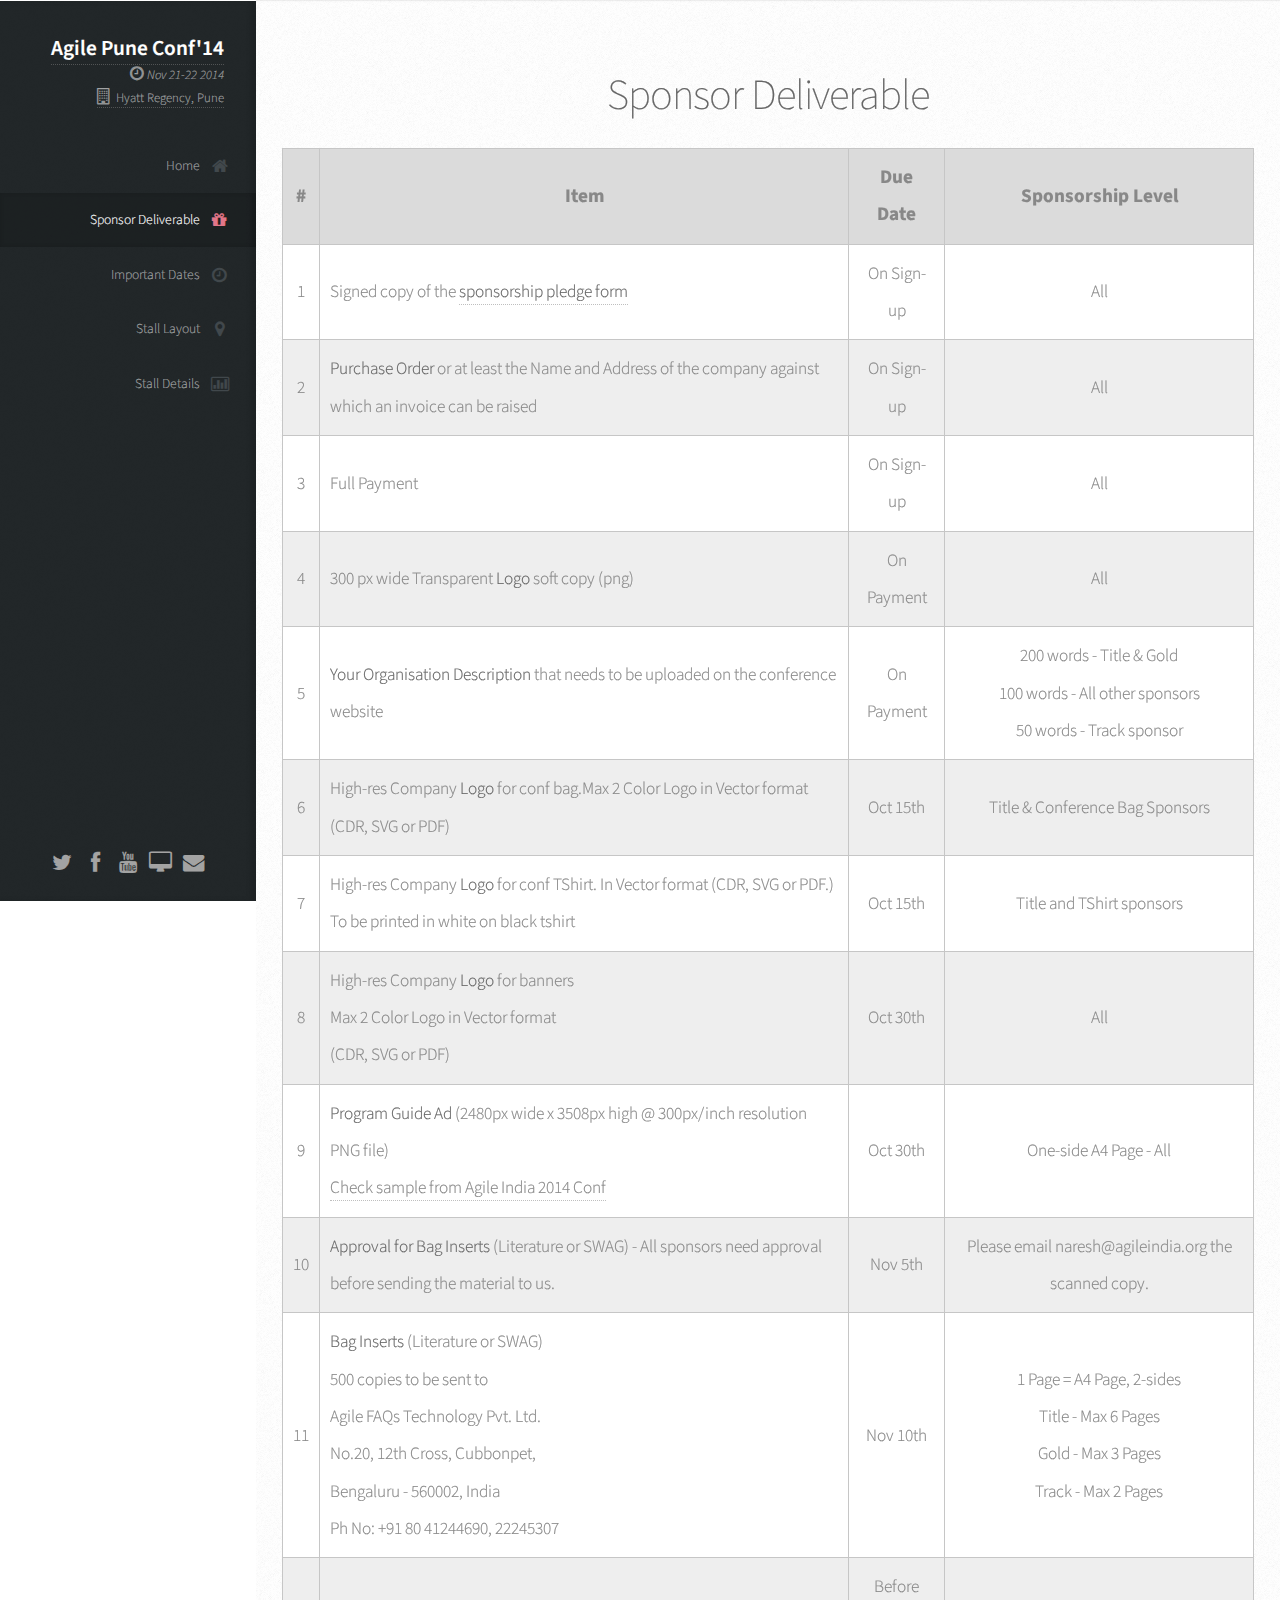
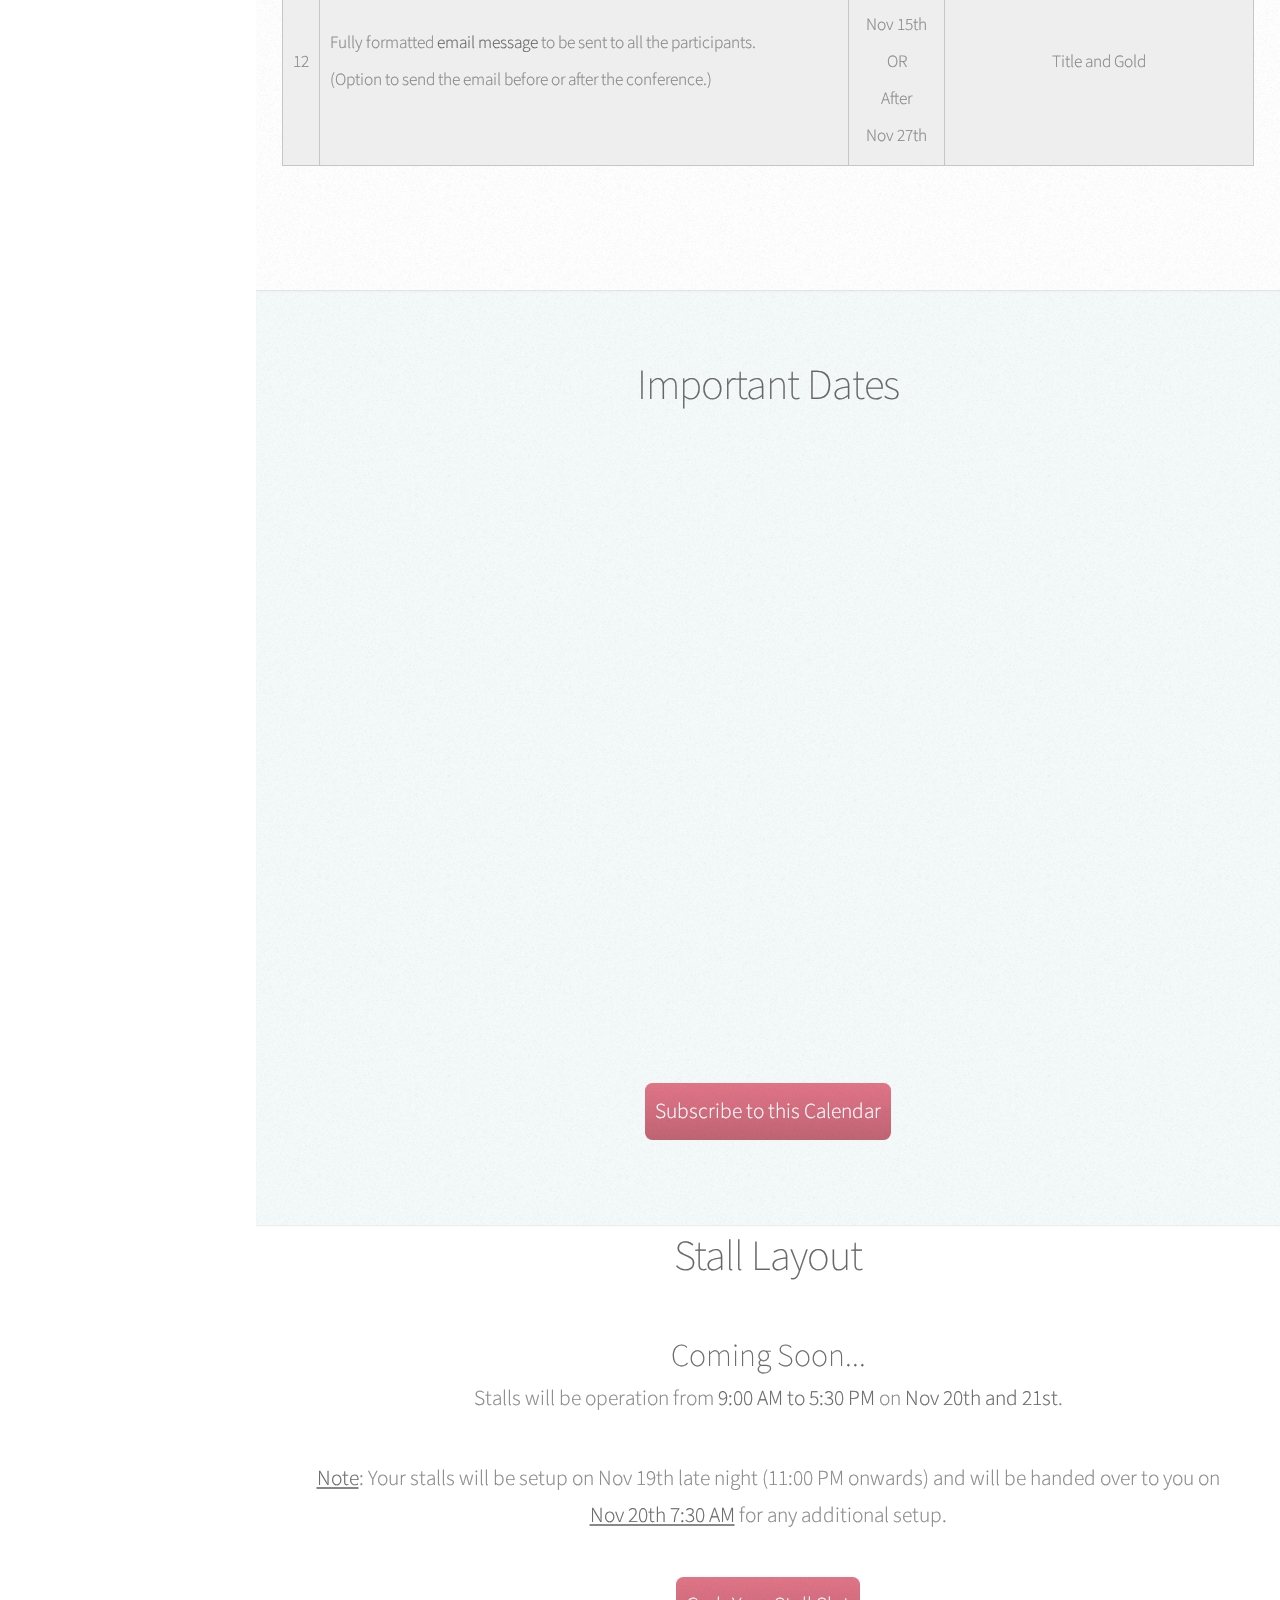
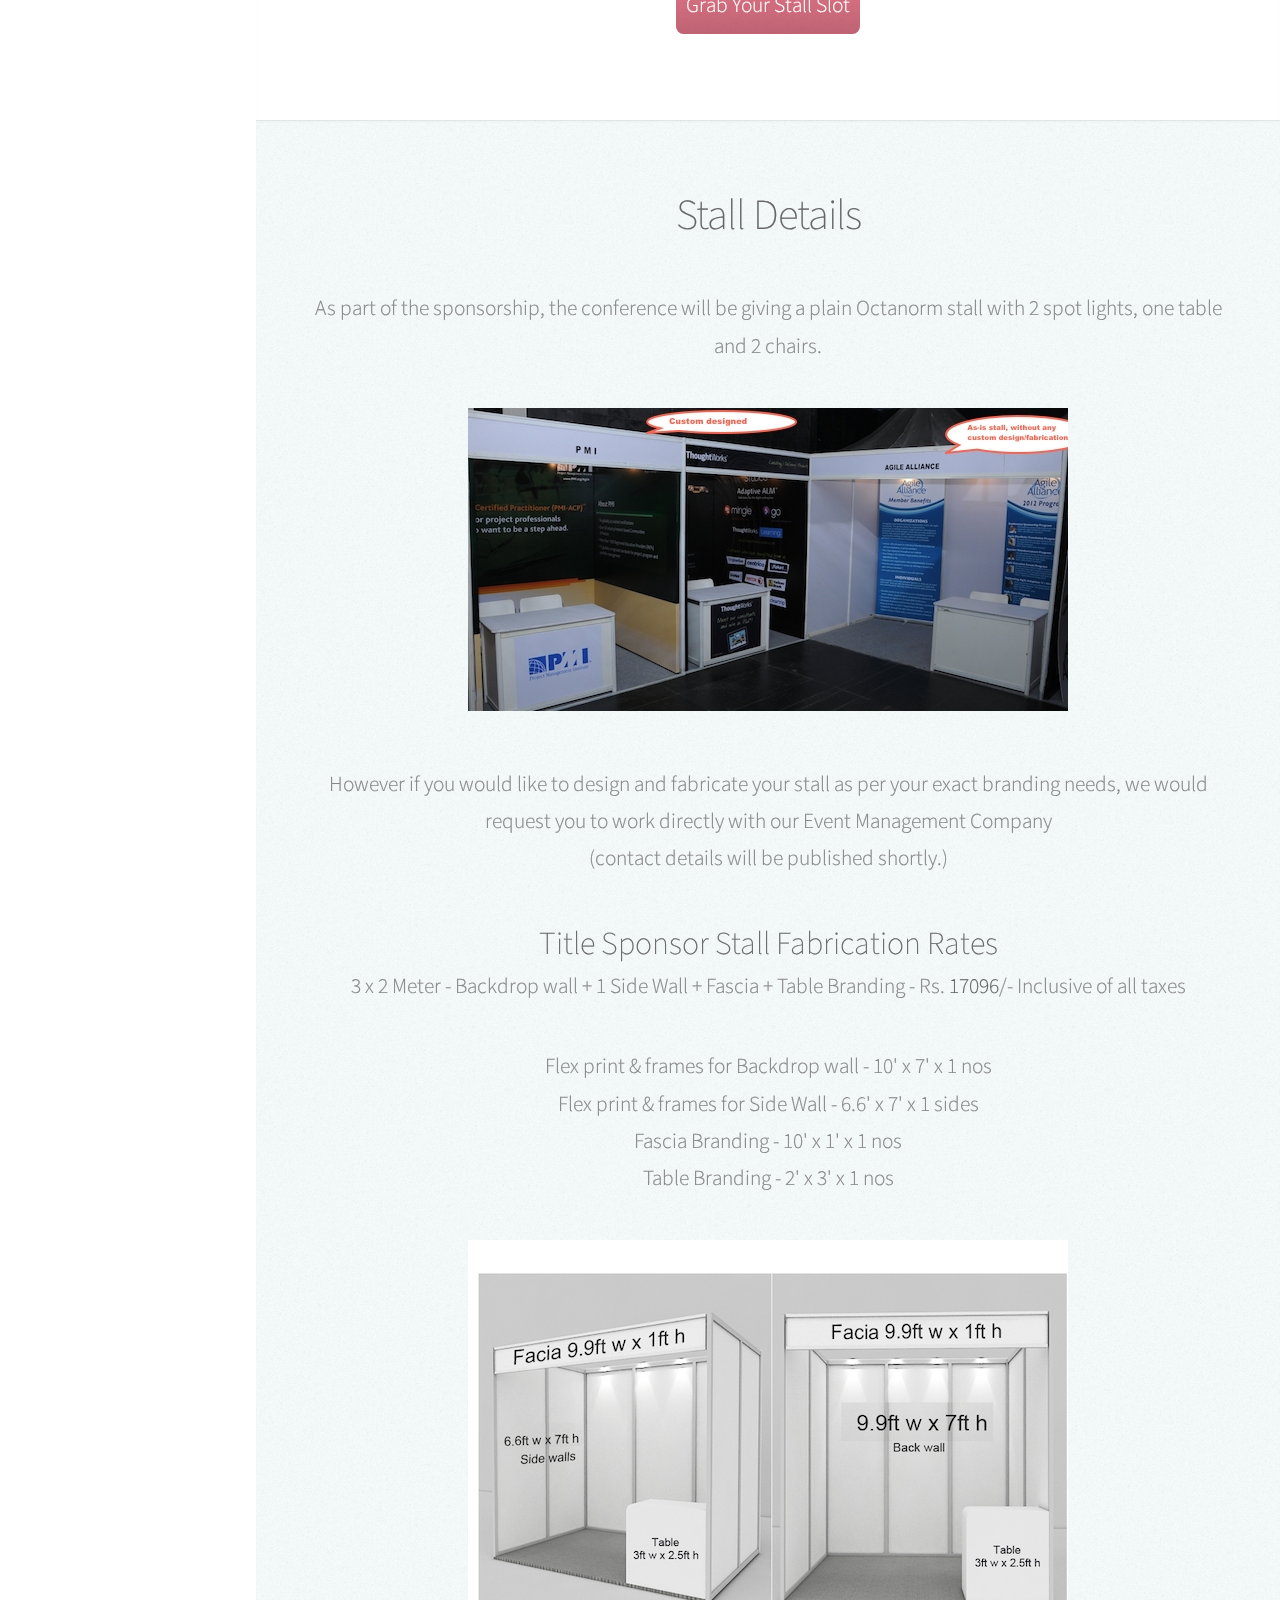
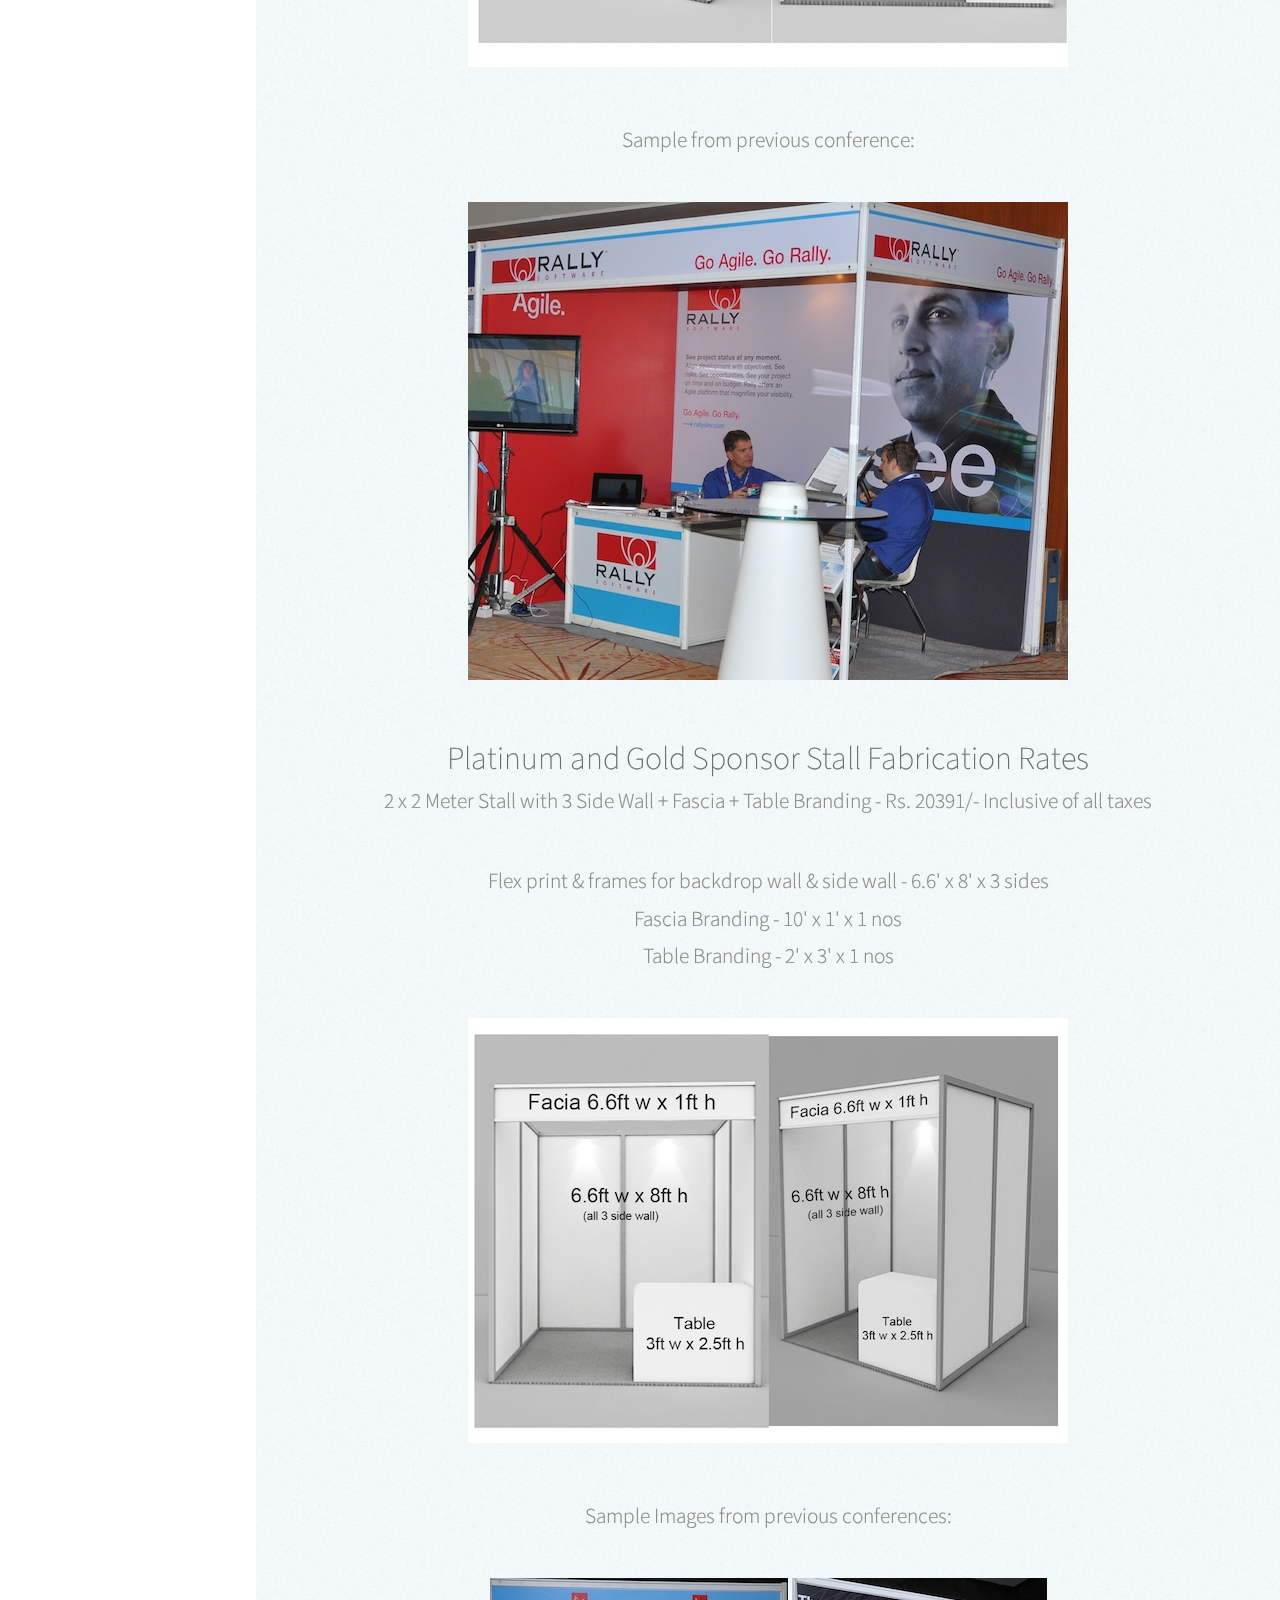
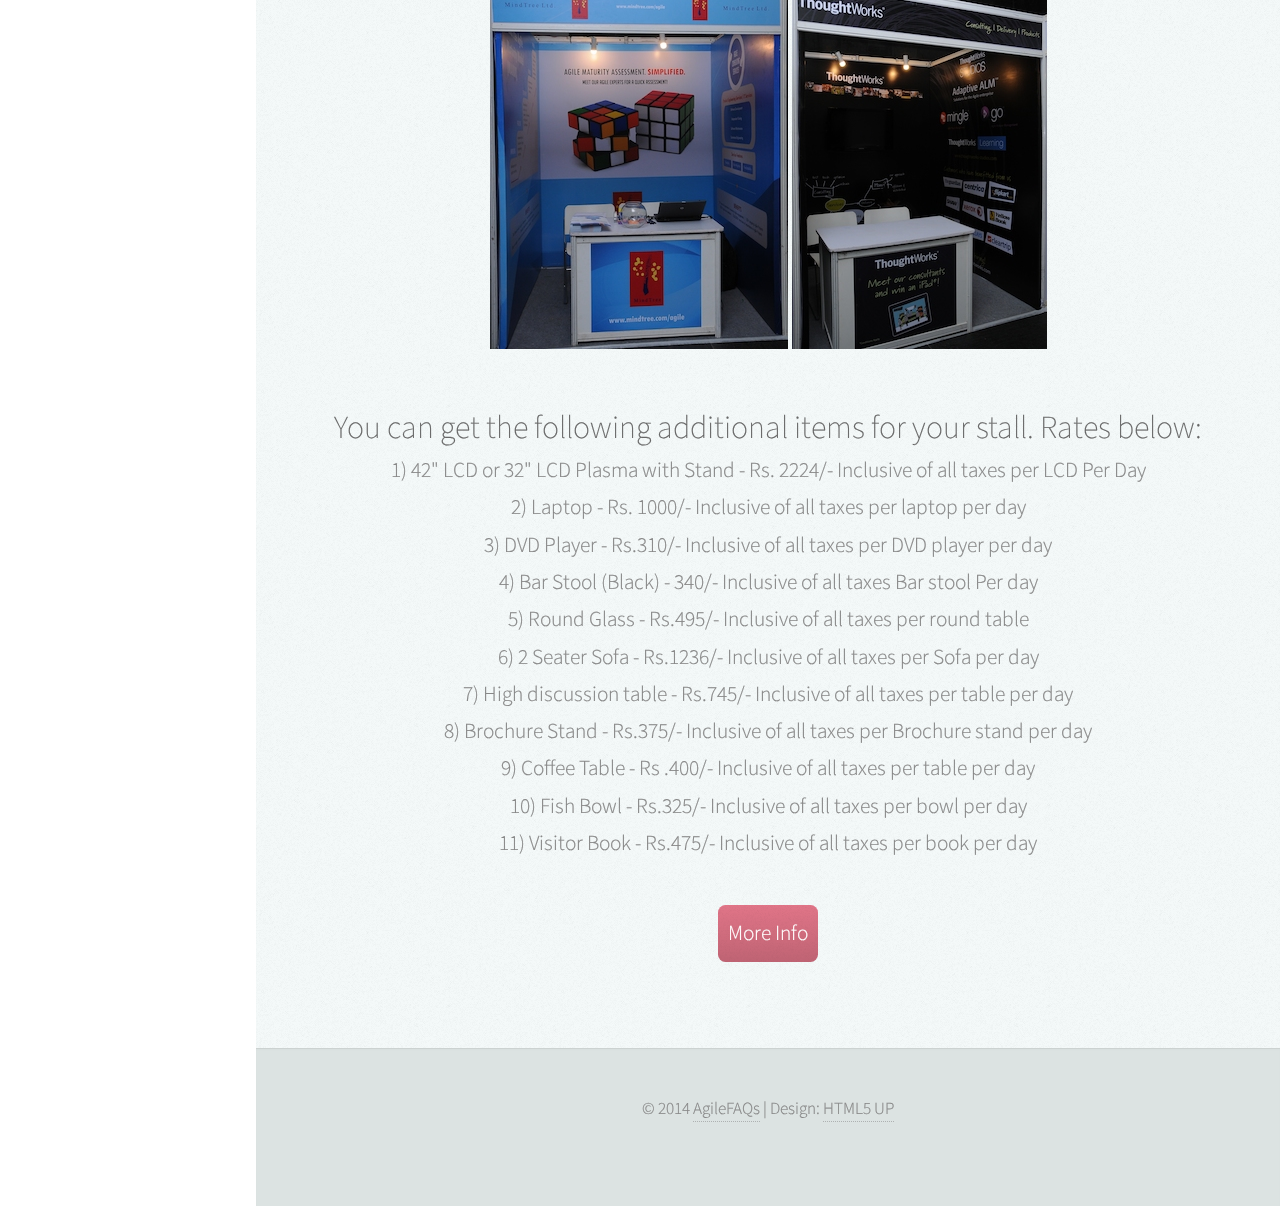
<file: sponsor-deliverables.html>
<!DOCTYPE HTML>
<html>
<head>
    <title>Agile Pune 2014 | Premier Conference on Agile, Scrum, eXtreme Programming, Kanban and Lean Software Development</title>
    <meta http-equiv="content-type" content="text/html; charset=utf-8"/>
    <meta name="description" content="Agile Pune 2014 is a premier conference on Agile, Scrum, eXtreme Programming, Kanban and Lean Software Development. Organiser by the Agile Software Community of India"/>
    <meta name="keywords" content="Agile, Scrum, Lean, eXtreme Programming, XP, Kanban, Patterns"/>
    <link href="http://fonts.googleapis.com/css?family=Source+Sans+Pro:200,300,400,600" rel="stylesheet" type="text/css"/>
    <!--[if lte IE 8]>
    <script src="js/html5shiv.js"></script><![endif]-->
    <script src="js/jquery.min.js"></script>
    <script src="js/skel.min.js"></script>
    <script src="js/skel-panels.min.js"></script>
    <script src="js/init.js"></script>
    <noscript>
        <link rel="stylesheet" href="css/skel-noscript.css"/>
        <link rel="stylesheet" href="css/style.css"/>
        <link rel="stylesheet" href="css/style-wide.css"/>
    </noscript>
    <!--[if lte IE 9]>
    <link rel="stylesheet" href="css/ie9.css"/><![endif]-->
    <!--[if lte IE 8]>
    <link rel="stylesheet" href="css/ie8.css"/><![endif]-->
    <link rel='index' title='Agile Pune 2014 Conference' href='index.html' />
    <link rel='prev' title='Home' href='/' />
    <link rel='next' title='Sponsor Deliverable' href='#deliverables' />
    <link rel='canonical' href='index.html' />
</head>
<body>

<!-- Header -->
<div id="header" class="skel-panels-fixed">

    <div class="top">

        <!-- Logo -->
        <div id="logo">
            <h1 id="title"><a href="/" title="Agile Pune Conference 2014">Agile Pune Conf'14</a></h1>
            <span class="byline"><i class="fa fa-clock-o"> Nov 21-22 2014</i></span>
            <span class="byline"><a href="http://pune.regency.hyatt.com/en/hotel/home.html" target="_blank" class="fa fa-building">
                &nbsp;Hyatt Regency, Pune</a></span>
        </div>

        <!-- Nav -->
        <nav id="nav">
            <ul>
                <li><a href="/" class="skel-panels-ignoreHref"><span class="fa fa-home">Home</span></a></li>
                <li><a href="#deliverables" id="deliverables-link" class="skel-panels-ignoreHref"><span class="fa fa-gift">Sponsor Deliverable</span></a></li>
                <li><a href="#important-dates" id="important-dates-link" class="skel-panels-ignoreHref"><span class="fa fa-clock-o">Important Dates</span></a></li>
                <li><a href="#stall-layout" id="stall-layout-link" class="skel-panels-ignoreHref"><span class="fa fa-map-marker">Stall Layout</span></a></li>
                <li><a href="#stall-details" id="stall-details-link" class="skel-panels-ignoreHref"><span class="fa fa-bar-chart-o">Stall Details</span></a></li>
            </ul>
        </nav>

    </div>

    <div class="bottom">

        <!-- Social Icons -->
        <ul class="icons">
            <li><a href="https://twitter.com/agileindia" target="_blank" class="fa fa-twitter solo"><span>Twitter</span></a></li>
            <li><a href="https://www.facebook.com/agileindia" target="_blank" class="fa fa-facebook solo"><span>Facebook</span></a></li>
            <li><a href="https://www.youtube.com/user/AgileIndia2012" target="_blank" class="fa fa-youtube solo"><span>YouTube</span></a></li>
            <li><a href="http://www.slideshare.net/agileindia" target="_blank" class="fa fa-desktop solo"><span>SlideShare</span></a></li>
            <li><a href="mailto:naresh@agileindia.org?subject=Agile Pune 2014 Info" class="fa fa-envelope solo"><span>Email</span></a></li>
        </ul>

    </div>

</div>

<!-- Main -->
<div id="main">

<section class="is-features" id="deliverables">
    <h2 class="major"><span>Sponsor Deliverable</span></h2>
    <div class="sponsor_table">
        <table class="stripped_table">
            <thead>
            <tr><th>#</th><th>Item</th><th>Due Date</th><th>Sponsorship Level</th></tr>
            </thead>
            <tbody>
            <tr>
                <td>1</td>
                <td class="desc">Signed copy of the <strong><a href="/docs/AgilePune2014_SponsorshipGuide.pdf">sponsorship pledge form</a></strong></td>
                <td>On Sign-up</td>
                <td>All</td>
            </tr>
            <tr>
                <td>2</td>
                <td class="desc"><strong>Purchase Order</strong> or at least the Name and Address of the company against which an invoice can be raised</td>
                <td>On Sign-up</td>
                <td>All</td>
            </tr>
            <tr>
                <td>3</td>
                <td class="desc">Full Payment</td>
                <td>On Sign-up</td>
                <td>All</td>
            </tr>
            <tr>
                <td>4</td>
                <td class="desc">300 px wide Transparent <strong>Logo</strong> soft copy (png)</td>
                <td>On Payment</td>
                <td>All</td>
            </tr>
            <tr>
                <td>5</td>
                <td class="desc"><strong>Your Organisation Description</strong> that needs to be uploaded on the conference website</td>
                <td>On Payment</td>
                <td>200 words - Title &amp; Gold <br>100 words - All other sponsors <br>50 words - Track sponsor
                </td>
            </tr>
            <tr>
                <td>6</td>
                <td class="desc">High-res Company <strong>Logo</strong> for conf bag.Max 2 Color Logo in Vector format (CDR, SVG or PDF)</td>
                <td>Oct 15th</td>
                <td>Title &amp; Conference Bag Sponsors</td>
            </tr>
            <tr>
                <td>7</td>
                <td class="desc">High-res Company <strong>Logo</strong> for conf TShirt. In Vector format (CDR, SVG or PDF.) To be printed in white on black tshirt</td>
                <td>Oct 15th</td>
                <td>Title and TShirt sponsors</td>
            </tr>
            <tr>
                <td>8</td>
                <td class="desc">High-res Company <strong>Logo</strong> for banners <br>Max 2 Color Logo in Vector format <br>(CDR, SVG or PDF)
                </td>
                <td>Oct 30th</td>
                <td>All</td>
            </tr>
            <tr>
                <td>9</td>
                <td class="desc"><strong>Program Guide Ad</strong> (2480px wide x 3508px high @ 300px/inch resolution PNG file)
                <br><a href="http://agileindia.org/uploads/downloads/AgileIndia2014_ProgramGuide_Full.pdf" target="_blank">Check sample from Agile India 2014 Conf</a></td>
                <td>Oct 30th</td>
                <td>One-side A4 Page - All</td>
            </tr>
            <tr>
                <td>10</td>
                <td class="desc"><strong>Approval for Bag Inserts</strong> (Literature or SWAG) - All sponsors need approval before sending the material to us.</td>
                <td>Nov 5th</td>
                <td>Please email naresh@agileindia.org the scanned copy.</td>
            </tr>
            <tr>
                <td>11</td>
                <td class="desc"><strong>Bag Inserts</strong> (Literature or SWAG) <br>500 copies to be sent to <br>Agile FAQs Technology Pvt. Ltd. <br>No.20, 12th Cross, Cubbonpet,<br>
                        Bengaluru - 560002, India<br>
                        Ph No: +91 80 41244690, 22245307
                </td>
                <td>Nov 10th</td>
                <td>1 Page = A4 Page, 2-sides<br>Title - Max 6 Pages <br>Gold - Max 3 Pages <br>Track - Max 2 Pages
                </td>
            </tr>
            <tr>
                <td>12</td>
                <td class="desc">Fully formatted <strong>email message</strong> to be sent to all the participants. <br>(Option to send the email before or after the conference.)
                </td>
                <td>Before <br>Nov 15th <br>OR <br>After <br>Nov 27th
                </td>
                <td>Title and Gold</td>
            </tr>
            </tbody>
        </table>
    </div>
</section>

<section id="important-dates" class="two">
    <div class="container">
        <header><h2 class="major"><span>Important Dates</span></h2></header>
        <iframe src="https://www.google.com/calendar/embed?title=Agile%20Pune%202014%20Sponsor%20Deliverable%20Important%20Dates&amp;showPrint=0&amp;mode=AGENDA&amp;height=600&amp;wkst=1&amp;bgcolor=%23FFFFFF&amp;src=m9l0tuhlakstmmfg744gj61d4o%40group.calendar.google.com&amp;color=%231B887A&amp;ctz=Asia%2FCalcutta" style="border-width: 0" width="800" height="600" frameborder="0" scrolling="no"></iframe>
        <footer style="margin-top: 10px">
            <a href="https://www.google.com/calendar/embed?src=m9l0tuhlakstmmfg744gj61d4o%40group.calendar.google.com&ctz=Asia/Calcutta" target="_blank"><span class="button  scrolly" style="padding: 10px;text-align: center; background-color: #E27689">Subscribe to this Calendar</span></a>
        </footer>
    </div>
</section>

    <section id="stall-layout" class="one">
        <div class="container">
            <header><h2 class="major"><span>Stall Layout</span></h2></header>
            <h3>Coming Soon...</h3>
            <p>Stalls will be operation from <strong>9:00 AM to 5:30 PM</strong> on <strong>Nov 20th and 21st</strong>.</p>
            <p><span style="text-decoration: underline;"><strong>Note</strong></span>: Your stalls will be setup on Nov 19th late night (11:00 PM onwards) and will be handed over to you on <span style="text-decoration: underline;"><strong>Nov 20th 7:30 AM</strong></span> for any additional setup.</p>
            <footer style="margin-top: 10px">
                <a href="mailto:naresh@agileindia.org?subject=[Agile Pune 2014] Stall Slot Sign-up"><span class="button  scrolly" style="padding: 10px;text-align: center; background-color: #E27689">Grab Your Stall Slot</span></a>
            </footer>
        </div>
    </section>

    <section id="stall-details" class="two">
        <div class="container">
            <header><h2 class="major"><span>Stall Details</span></h2></header>
            <p>As part of the sponsorship, the conference will be giving a plain Octanorm stall with 2 spot lights, one table and 2 chairs.</p>
            <p><img src="/images/sponsors/stalls/both_stalls.jpg" alt="Stalls"></p>
            <p>However if you would like to design and fabricate your stall as per your exact branding needs, we would request you to work directly with our Event Management Company <br>(contact details will be published shortly.)</p>
            <h3>Title Sponsor Stall Fabrication Rates</h3>
            <div>
                <p>3 x 2 Meter - Backdrop wall + 1 Side Wall + Fascia + Table  Branding - Rs. <strong>17096</strong>/- Inclusive of all taxes</p>
                <ul>
                    <li>Flex print &amp; frames for Backdrop wall - 10' x 7' x 1 nos </li>
                    <li>Flex print &amp; frames for Side Wall  - 6.6' x 7' x 1 sides</li>
                    <li>Fascia Branding - 10' x 1' x 1 nos</li>
                    <li>Table Branding - 2' x 3' x 1 nos</li>
                </ul>
                <p><img src="/images/sponsors/stalls/octonorm_stall_3mtr_x_2_mtr.jpg" alt="Octonorm_Stall_3Mtr_x_2_Mtr" title="Octonorm_Stall_3Mtr_x_2_Mtr"></p>
                <p>Sample from previous conference:</p>
                <p><img src="/images/sponsors/stalls/title_sponsor.jpg" alt="title_sponsor" title="title_sponsor"></p>
            </div>
            <h3>Platinum and Gold Sponsor Stall Fabrication Rates</h3>
            <div>
                <p>2 x 2 Meter Stall with 3 Side Wall + Fascia + Table Branding - Rs. 20391/- Inclusive of all taxes</p>
                <ul>
                    <li>Flex print &amp; frames for backdrop wall &amp; side wall - 6.6' x 8' x 3 sides </li>
                    <li>Fascia Branding - 10' x 1' x 1 nos</li>
                    <li>Table Branding - 2' x 3' x 1 nos</li>
                </ul>
                <p><img src="/images/sponsors/stalls/octonorm_stall_2mtr_x_2_mtr.jpg" alt="Octonorm_Stall_2Mtr_x_2_Mtr" title="Octonorm_Stall_2Mtr_x_2_Mtr"></p>
                <p>Sample Images from previous conferences:</p>
                <p><img src="/images/sponsors/stalls/mindtree.jpg" alt="mindtree">&nbsp;<img src="/images/sponsors/stalls/tw.jpg" alt="tw"></p>
            </div>
            <h3>You can get the following additional items for your stall. Rates below: </h3>
            <ul>
                <li>1) 42" LCD or 32" LCD Plasma with Stand - Rs. 2224/- Inclusive of all taxes per LCD Per Day</li>
                <li>2) Laptop - Rs. 1000/- Inclusive of all taxes per laptop per day</li>
                <li>3) DVD Player - Rs.310/- Inclusive of all taxes per DVD player per day</li>
                <li>4) Bar Stool (Black) - 340/-  Inclusive of all taxes Bar stool Per day</li>
                <li>5) Round Glass - Rs.495/- Inclusive of all taxes per round table</li>
                <li>6) 2 Seater Sofa - Rs.1236/- Inclusive of all taxes per Sofa per day</li>
                <li>7) High discussion table - Rs.745/- Inclusive of all taxes per table per day </li>
                <li>8) Brochure Stand - Rs.375/- Inclusive of all taxes per Brochure stand per day</li>
                <li>9) Coffee Table - Rs .400/- Inclusive of all taxes per table per day</li>
                <li>10) Fish Bowl - Rs.325/- Inclusive of all taxes per bowl per day</li>
                <li>11) Visitor Book - Rs.475/- Inclusive of all taxes per book per day</li>
            </ul>
            <footer style="margin-top: 10px">
                <a href="mailto:naresh@agileindia.org?subject=[Agile Pune 2014] Stall More Info"><span class="button  scrolly" style="padding: 10px;text-align: center; background-color: #E27689">More Info</span></a>
            </footer>
        </div>
    </section>
</div>

<!-- Footer -->
<div id="footer">

    <!-- Copyright -->
    <div class="copyright">
        <p>&copy; 2014 <a href="http://agilefaqs.com/" target="_blank">AgileFAQs</a> | Design: <a href="http://html5up.net" target="_blank">HTML5 UP</a></p>
    </div>

</div>

</body>
</html>
</file>
<file: css/style-wide.css>
/*
	Prologue 1.2 by HTML5 UP
	html5up.net | @n33co
	Free for personal and commercial use under the CCA 3.0 license (html5up.net/license)
*/

/*********************************************************************************/
/* Basic                                                                         */
/*********************************************************************************/

	body,input,textarea,select
	{
		font-size: 17pt;
	}
	
/*********************************************************************************/
/* Header                                                                        */
/*********************************************************************************/

	#header
	{
		width: 300px;
	}
	
/*********************************************************************************/
/* Footer                                                                        */
/*********************************************************************************/

	#footer
	{
		margin-left: 300px;
	}
	
/*********************************************************************************/
/* Main                                                                          */
/*********************************************************************************/

	#main
	{
		margin-left: 300px;
	}
</file>
<file: css/ie9.css>
/*
	Prologue 1.2 by HTML5 UP
	html5up.net | @n33co
	Free for personal and commercial use under the CCA 3.0 license (html5up.net/license)
*/

/*********************************************************************************/
/* Basic                                                                         */
/*********************************************************************************/

	/* Buttons */
		
		.button
		{
			background-image: url('images/ie9/button.svg');
		}
</file>
<file: css/ie8.css>
/*
	Prologue 1.2 by HTML5 UP
	html5up.net | @n33co
	Free for personal and commercial use under the CCA 3.0 license (html5up.net/license)
*/

/*********************************************************************************/
/* Basic                                                                         */
/*********************************************************************************/

	/* Forms */

		form
		{
		}
		
			form input.text,
			form select,
			form textarea
			{
				-ms-behavior: url('css/PIE.htc');
			}
			
	/* Buttons */
		
		.button
		{
			-ms-behavior: url('css/PIE.htc');
		}
		
/*********************************************************************************/
/* Header                                                                        */
/*********************************************************************************/

	#nav
	{
	}
	
		#nav ul
		{
		}
		
			#nav ul li
			{
			}
			
				#nav ul li a
				{
					color: #888;
				}

					#nav ul li a.active
					{
						background: #1C2022;
					}

/*********************************************************************************/
/* Side Panel                                                                    */
/*********************************************************************************/

	#sidePanelToggle
	{
	}
	
		#sidePanelToggle .toggle
		{
			background-color: #888;
		}
</file>
<file: css/skel-noscript.css>
/* Resets (http://meyerweb.com/eric/tools/css/reset/ | v2.0 | 20110126 | License: none (public domain)) */

	html,body,div,span,applet,object,iframe,h1,h2,h3,h4,h5,h6,p,blockquote,pre,a,abbr,acronym,address,big,cite,code,del,dfn,em,img,ins,kbd,q,s,samp,small,strike,strong,sub,sup,tt,var,b,u,i,center,dl,dt,dd,ol,ul,li,fieldset,form,label,legend,table,caption,tbody,tfoot,thead,tr,th,td,article,aside,canvas,details,embed,figure,figcaption,footer,header,hgroup,menu,nav,output,ruby,section,summary,time,mark,audio,video{margin:0;padding:0;border:0;font-size:100%;font:inherit;vertical-align:baseline;}article,aside,details,figcaption,figure,footer,header,hgroup,menu,nav,section{display:block;}body{line-height:1;}ol,ul{list-style:none;}blockquote,q{quotes:none;}blockquote:before,blockquote:after,q:before,q:after{content:'';content:none;}table{border-collapse:collapse;border-spacing:0;}body{-webkit-text-size-adjust:none}

/* Box Model */

	*, *:before, *:after {
		-moz-box-sizing: border-box;
		-webkit-box-sizing: border-box;
		-o-box-sizing: border-box;
		-ms-box-sizing: border-box;
		box-sizing: border-box;
	}

/* Container */

	body {
		min-width: 1200px;
	}

	.container {
		width: 1200px;
		margin-left: auto;
		margin-right: auto;
	}

	/* Modifiers */
	
		.container.small {
			width: 900px;
		}

		.container.big {
			width: 100%;
			max-width: 1500px;
			min-width: 1200px;
		}

/* Grid */

	/* Cells */

		.\31 2u { width: 100% }
		.\31 1u { width: 91.6666666667% }
		.\31 0u { width: 83.3333333333% }
		.\39 u { width: 75% }
		.\38 u { width: 66.6666666667% }
		.\37 u { width: 58.3333333333% }
		.\36 u { width: 50% }
		.\35 u { width: 41.6666666667% }
		.\34 u { width: 33.3333333333% }
		.\33 u { width: 25% }
		.\32 u { width: 16.6666666667% }
		.\31 u { width: 8.3333333333% }
		.\-11u { margin-left: 91.6666666667% }
		.\-10u { margin-left: 83.3333333333% }
		.\-9u { margin-left: 75% }
		.\-8u { margin-left: 66.6666666667% }
		.\-7u { margin-left: 58.3333333333% }
		.\-6u { margin-left: 50% }
		.\-5u { margin-left: 41.6666666667% }
		.\-4u { margin-left: 33.3333333333% }
		.\-3u { margin-left: 25% }
		.\-2u { margin-left: 16.6666666667% }
		.\-1u { margin-left: 8.3333333333% }

		.row > * {
			padding: 40px 0 0 40px;
			float: left;
			-moz-box-sizing: border-box;
			-webkit-box-sizing: border-box;
			-o-box-sizing: border-box;
			-ms-box-sizing: border-box;
			box-sizing: border-box;
		}

		.row + .row > * {
			padding-top: 40px;
		}

		.row {
			margin-left: -40px;
		}

	/* Rows */

		.row:after {
			content: '';
			display: block;
			clear: both;
			height: 0;
		}

		.row:first-child > * {
			padding-top: 0;
		}

		.row > * {
			padding-top: 0;
		}

		/* Modifiers */

			/* Flush */

				.row.flush {
					margin-left: 0;
				}

				.row.flush > * {
					padding: 0 !important;
				}

			/* Quarter */

				.row.quarter > * {
					padding: 10px 0 0 10px;
				}

				.row.quarter + .row.quarter > * {
					padding-top: 10px;
				}

				.row.quarter {
					margin-left: -10px;
				}

			/* Half */

				.row.half > * {
					padding: 20px 0 0 20px;
				}

				.row.half + .row.half > * {
					padding-top: 20px;
				}

				.row.half {
					margin-left: -20px;
				}

			/* One and (a) Half */

				.row.oneandhalf > * {
					padding: 60px 0 0 60px;
				}

				.row.oneandhalf + .row.oneandhalf > * {
					padding-top: 60px;
				}

				.row.oneandhalf {
					margin-left: -60px;
				}

			/* Double */

				.row.double > * {
					padding: 80px 0 0 80px;
				}

				.row.double + .row.double > * {
					padding-top: 80px;
				}

				.row.double {
					margin-left: -80px;
				}
</file>
<file: css/style.css>
@charset "UTF-8";

@font-face{font-family:'FontAwesome';src:url('font/fontawesome-webfont.eot?v=4.0.1');src:url('font/fontawesome-webfont.eot?#iefix&v=4.0.1') format('embedded-opentype'),url('font/fontawesome-webfont.woff?v=4.0.1') format('woff'),url('font/fontawesome-webfont.ttf?v=4.0.1') format('truetype'),url('font/fontawesome-webfont.svg?v=4.0.1#fontawesomeregular') format('svg');font-weight:normal;font-style:normal}

/*
	Prologue 1.2 by HTML5 UP
	html5up.net | @n33co
	Free for personal and commercial use under the CCA 3.0 license (html5up.net/license)
*/

/*********************************************************************************/
/* Basic                                                                         */
/*********************************************************************************/

	body
	{
		background: #fff;
	}

	body,input,textarea,select
	{
		font-family: 'Source Sans Pro', sans-serif;
		font-size: 19pt;
		font-weight: 300;
		line-height: 1.75em;
		color: #888;
		-webkit-text-stroke: 0.15px;
	}

	h1,h2,h3,h4,h5,h6
	{
		font-weight: 200;
		color: #666;
		line-height: 1.5em;
	}
	
		h1 a, h2 a, h3 a, h4 a, h5 a, h6 a
		{
			color: inherit;
			text-decoration: none;
		}

		h1 strong, h2 strong, h3 strong, h4 strong, h5 strong, h6 strong
		{
			font-weight: 300;
		}
		
		h2
		{
			font-size: 2em;
			letter-spacing: -1px;
		}
		
			h2.alt
			{
				color: #888;
			}
			
			h2.alt strong
			{
				color: #666;
			}

		h3
		{
			font-size: 1.5em;
		}

	header
	{
		margin: 0 0 2em 0;
	}

	footer
	{
		margin: 2em 0 0 0;
	}

	strong, b
	{
		font-weight: 300;
		color: #666;
	}
	
	em, i
	{
		font-style: italic;
	}

	a
	{
		text-decoration: none;
		color: inherit;
		border-bottom: dotted 1px rgba(128,128,128,0.5);
		-moz-transition: color 0.35s ease-in-out, border-bottom-color 0.35s ease-in-out;
		-webkit-transition: color 0.35s ease-in-out, border-bottom-color 0.35s ease-in-out;
		-o-transition: color 0.35s ease-in-out, border-bottom-color 0.35s ease-in-out;
		-ms-transition: color 0.35s ease-in-out, border-bottom-color 0.35s ease-in-out;
		transition: color 0.35s ease-in-out, border-bottom-color 0.35s ease-in-out;
		outline: 0;
	}

		a:hover
		{
			color: #E27689;
			border-bottom-color: rgba(255,255,255,0);
		}

	sub
	{
		position: relative;
		top: 0.5em;
		font-size: 0.8em;
	}
	
	sup
	{
		position: relative;
		top: -0.5em;
		font-size: 0.8em;
	}
	
	hr
	{
		border: 0;
		border-top: solid 1px #ddd;
	}
	
	blockquote
	{
		border-left: solid 0.5em #ddd;
		padding: 1em 0 1em 2em;
		font-style: italic;
	}
	
	p, ul, ol, dl, table
	{
		margin-bottom: 2em;
	}

	br.clear
	{
		clear: both;
	}

	/* Sections/Articles */
	
		section,
		article
		{
			margin-bottom: 3em;
		}
		
		section > :last-child,
		article > :last-child,
		section > .container > :last-child,
		article > .container > :last-child
		{
			margin-bottom: 0;
		}

		section:last-child,
		article:last-child
		{
			margin-bottom: 0;
		}

		.row > section,
		.row > article
		{
			margin-bottom: 0;
		}

	/* Images */

		.image
		{
			display: inline-block;
			border: 0;
		}
		
			.image img
			{
				display: block;
				width: 100%;
			}
			
			.image.avatar48
			{
				width: 48px;
				height: 48px;
			}
			
				.image.avatar48 img
				{
					width: 48px;
					height: 48px;
				}

            .image.avatar150 img
            {
                width: 150px;
                height: 150px;
            }

            .image.sponsor_logo img
            {
                width: 200px;
            }

			.image.full
			{
				display: block;
				width: 100%;
			}
			
			.image.featured
			{
				display: block;
				width: 100%;
				margin: 0 0 2em 0;
			}
			
			.image.left
			{
				float: left;
				margin: 0 2em 2em 0;
			}
			
			.image.centered
			{
				display: block;
				margin: 0 0 2em 0;
			}

				.image.centered img
				{
					margin: 0 auto;
					width: auto;
				}

	/* Lists */

		ul.default
		{
			list-style: disc;
			padding-left: 1em;
		}
		
			ul.default li
			{
				padding-left: 0.5em;
			}		

		ul.icons
		{
			cursor: default;
		}	
		
			ul.icons li
			{
				display: inline-block;
			}
			
				ul.icons a
				{
					display: inline-block;
					width: 2em;
					height: 2em;
					line-height: 2em;
					text-align: center;
					border: 0;
				}

		ul.menu
		{
			cursor: default;
		}
		
			ul.menu li
			{
				display: inline-block;
				line-height: 1em;
				border-left: solid 1px rgba(128,128,128,0.35);
				padding: 0 0 0 0.5em;
				margin: 0 0 0 0.5em;
			}
			
			ul.menu li:first-child
			{
				border-left: 0;
				padding-left: 0;
				margin-left: 0;
			}

		ol.default
		{
			list-style: decimal;
			padding-left: 1.25em;
		}

			ol.default li
			{
				padding-left: 0.25em;
			}

	/* Forms */

		form
		{
		}
		
			form label
			{
				display: block;
				text-align: left;
				margin-bottom: 0.5em;
			}
		
			form input.text,
			form select,
			form textarea
			{
				position: relative;
				-webkit-appearance: none;
				display: block;
				border: 0;
				background: #fff;
				background: rgba(255,255,255,0.75);
				width: 100%;
				border-radius: 0.35em;
				padding: 0.75em 1em 0.75em 1em;
				box-shadow: inset 0 0.1em 0.1em 0 rgba(0,0,0,0.05);
				border: solid 1px rgba(0,0,0,0.15);
				-moz-transition: all 0.35s ease-in-out;
				-webkit-transition: all 0.35s ease-in-out;
				-o-transition: all 0.35s ease-in-out;
				-ms-transition: all 0.35s ease-in-out;
				transition: all 0.35s ease-in-out;
			}

				form input.text:hover,
				form select:hover,
				form textarea:hover
				{
				}

				form input.text:focus,
				form select:focus,
				form textarea:focus
				{
					box-shadow: 0 0 2px 1px #8ededc;
					background: #fff;
				}
				
				form textarea
				{
					min-height: 14em;
				}

				form .formerize-placeholder
				{
					color: #555 !important;
				}

				form ::-webkit-input-placeholder
				{
					color: #555 !important;
				}

				form :-moz-placeholder
				{
					color: #555 !important;
				}

				form ::-moz-placeholder
				{
					color: #555 !important;
				}

				form :-ms-input-placeholder
				{
					color: #555 !important;
				}

				form ::-moz-focus-inner
				{
					border: 0;
				}
			
	/* Tables */
	
		table
		{
			width: 100%;
		}
		
			table.default
			{
				width: 100%;
				text-align: left;
			}
			
				table.default tbody tr:nth-child(2n+2)
				{
					background: #f4f4f4;
				}
				
				table.default td
				{
					padding: 0.5em 1em 0.5em 1em;
				}
				
				table.default th
				{
					text-align: left;
					padding: 0.5em 1em 0.5em 1em;
					color: #fff;
					background: #222729 url('images/overlay.png');
				}
			
				table.default thead
				{
					background: #444;
					color: #fff;
				}
				
				table.default tfoot
				{
					background: #eee;
				}
				
				table.default tbody
				{
				}

	/* Buttons */
		
		.button
		{
			position: relative;
			display: inline-block;
			border-radius: 0.35em;
			color: #fff !important;
			text-decoration: none;
			padding: 0.75em 2.5em 0.75em 2.5em;
			background-color: #8ebebc;
			border: 0;
			cursor: pointer;
			background-image: -moz-linear-gradient(top, rgba(0,0,0,0), rgba(0,0,0,0.15)), url('images/overlay.png');
			background-image: -webkit-linear-gradient(top, rgba(0,0,0,0), rgba(0,0,0,0.15)), url('images/overlay.png');
			background-image: -o-linear-gradient(top, rgba(0,0,0,0), rgba(0,0,0,0.15)), url('images/overlay.png');
			background-image: -ms-linear-gradient(top, rgba(0,0,0,0), rgba(0,0,0,0.15)), url('images/overlay.png');
			background-image: linear-gradient(top, rgba(0,0,0,0), rgba(0,0,0,0.15)), url('images/overlay.png');			
			-moz-transition: background-color 0.35s ease-in-out;
			-webkit-transition: background-color 0.35s ease-in-out;
			-o-transition: background-color 0.35s ease-in-out;
			-ms-transition: background-color 0.35s ease-in-out;
			transition: background-color 0.35s ease-in-out;
		}

			.button:hover
			{
				background-color: #9ececc;
			}
			
			.button:active
			{
				background-color: #7eaeac;
			}
		
	/* Item */
	
		.item
		{
			box-shadow: 0 0.05em 0.15em 0 rgba(0,0,0,0.05);
			margin-bottom: 40px;
		}
		
			.item header
			{
				background: #fff;
				margin: 0;
				padding: 1em 0 1em 0;
				font-size: 0.8em;
			}

				.item header h3
				{
					font-size: 1em;
				}

/*********************************************************************************/
/* Icons                                                                         */
/* Powered by Font Awesome by Dave Gandy | http://fontawesome.io                 */
/* Licensed under the SIL OFL 1.1 (font), MIT (CSS)                              */
/*********************************************************************************/

	.fa
	{
		text-decoration: none;
	}

		.fa.solo
		{
		}
		
			.fa.solo span
			{
				display: none;
			}

		.fa:before
		{
			display:inline-block;
			font-family: FontAwesome;
			font-size: 1.25em;
			text-decoration: none;
			font-style: normal;
			font-weight: normal;
			line-height: 1;
			-webkit-font-smoothing:antialiased;
			-moz-osx-font-smoothing:grayscale;
		}

		.fa-lg{font-size:1.3333333333333333em;line-height:.75em;vertical-align:-15%}
		.fa-2x{font-size:2em}
		.fa-3x{font-size:3em}
		.fa-4x{font-size:4em}
		.fa-5x{font-size:5em}
		.fa-fw{width:1.2857142857142858em;text-align:center}
		.fa-ul{padding-left:0;margin-left:2.142857142857143em;list-style-type:none}.fa-ul>li{position:relative}
		.fa-li{position:absolute;left:-2.142857142857143em;width:2.142857142857143em;top:.14285714285714285em;text-align:center}.fa-li.fa-lg{left:-1.8571428571428572em}
		.fa-border{padding:.2em .25em .15em;border:solid .08em #eee;border-radius:.1em}
		.pull-right{float:right}
		.pull-left{float:left}
		.fa.pull-left{margin-right:.3em}
		.fa.pull-right{margin-left:.3em}
		.fa-spin{-webkit-animation:spin 2s infinite linear;-moz-animation:spin 2s infinite linear;-o-animation:spin 2s infinite linear;animation:spin 2s infinite linear}
		@-moz-keyframes spin{0%{-moz-transform:rotate(0deg)} 100%{-moz-transform:rotate(359deg)}}@-webkit-keyframes spin{0%{-webkit-transform:rotate(0deg)} 100%{-webkit-transform:rotate(359deg)}}@-o-keyframes spin{0%{-o-transform:rotate(0deg)} 100%{-o-transform:rotate(359deg)}}@-ms-keyframes spin{0%{-ms-transform:rotate(0deg)} 100%{-ms-transform:rotate(359deg)}}@keyframes spin{0%{transform:rotate(0deg)} 100%{transform:rotate(359deg)}}.fa-rotate-90{filter:progid:DXImageTransform.Microsoft.BasicImage(rotation=1);-webkit-transform:rotate(90deg);-moz-transform:rotate(90deg);-ms-transform:rotate(90deg);-o-transform:rotate(90deg);transform:rotate(90deg)}
		.fa-rotate-180{filter:progid:DXImageTransform.Microsoft.BasicImage(rotation=2);-webkit-transform:rotate(180deg);-moz-transform:rotate(180deg);-ms-transform:rotate(180deg);-o-transform:rotate(180deg);transform:rotate(180deg)}
		.fa-rotate-270{filter:progid:DXImageTransform.Microsoft.BasicImage(rotation=3);-webkit-transform:rotate(270deg);-moz-transform:rotate(270deg);-ms-transform:rotate(270deg);-o-transform:rotate(270deg);transform:rotate(270deg)}
		.fa-flip-horizontal{filter:progid:DXImageTransform.Microsoft.BasicImage(rotation=0, mirror=1);-webkit-transform:scale(-1, 1);-moz-transform:scale(-1, 1);-ms-transform:scale(-1, 1);-o-transform:scale(-1, 1);transform:scale(-1, 1)}
		.fa-flip-vertical{filter:progid:DXImageTransform.Microsoft.BasicImage(rotation=2, mirror=1);-webkit-transform:scale(1, -1);-moz-transform:scale(1, -1);-ms-transform:scale(1, -1);-o-transform:scale(1, -1);transform:scale(1, -1)}
		.fa-stack{position:relative;display:inline-block;width:2em;height:2em;line-height:2em;vertical-align:middle}
		.fa-stack-1x,.fa-stack-2x{position:absolute;left:0;width:100%;text-align:center}
		.fa-stack-1x{line-height:inherit}
		.fa-stack-2x{font-size:2em}
		.fa-inverse{color:#fff}
		.fa-glass:before{content:"\f000"}
		.fa-music:before{content:"\f001"}
		.fa-search:before{content:"\f002"}
		.fa-envelope-o:before{content:"\f003"}
		.fa-heart:before{content:"\f004"}
		.fa-star:before{content:"\f005"}
		.fa-star-o:before{content:"\f006"}
		.fa-user:before{content:"\f007"}
		.fa-film:before{content:"\f008"}
		.fa-th-large:before{content:"\f009"}
		.fa-th:before{content:"\f00a"}
		.fa-th-list:before{content:"\f00b"}
		.fa-check:before{content:"\f00c"}
		.fa-times:before{content:"\f00d"}
		.fa-search-plus:before{content:"\f00e"}
		.fa-search-minus:before{content:"\f010"}
		.fa-power-off:before{content:"\f011"}
		.fa-signal:before{content:"\f012"}
		.fa-gear:before,.fa-cog:before{content:"\f013"}
		.fa-trash-o:before{content:"\f014"}
		.fa-home:before{content:"\f015"}
		.fa-file-o:before{content:"\f016"}
		.fa-clock-o:before{content:"\f017"}
		.fa-road:before{content:"\f018"}
		.fa-download:before{content:"\f019"}
		.fa-arrow-circle-o-down:before{content:"\f01a"}
		.fa-arrow-circle-o-up:before{content:"\f01b"}
		.fa-inbox:before{content:"\f01c"}
		.fa-play-circle-o:before{content:"\f01d"}
		.fa-rotate-right:before,.fa-repeat:before{content:"\f01e"}
		.fa-refresh:before{content:"\f021"}
		.fa-list-alt:before{content:"\f022"}
		.fa-lock:before{content:"\f023"}
		.fa-flag:before{content:"\f024"}
		.fa-headphones:before{content:"\f025"}
		.fa-volume-off:before{content:"\f026"}
		.fa-volume-down:before{content:"\f027"}
		.fa-volume-up:before{content:"\f028"}
		.fa-qrcode:before{content:"\f029"}
		.fa-barcode:before{content:"\f02a"}
		.fa-tag:before{content:"\f02b"}
		.fa-tags:before{content:"\f02c"}
		.fa-book:before{content:"\f02d"}
		.fa-bookmark:before{content:"\f02e"}
		.fa-print:before{content:"\f02f"}
		.fa-camera:before{content:"\f030"}
		.fa-font:before{content:"\f031"}
		.fa-bold:before{content:"\f032"}
		.fa-italic:before{content:"\f033"}
		.fa-text-height:before{content:"\f034"}
		.fa-text-width:before{content:"\f035"}
		.fa-align-left:before{content:"\f036"}
		.fa-align-center:before{content:"\f037"}
		.fa-align-right:before{content:"\f038"}
		.fa-align-justify:before{content:"\f039"}
		.fa-list:before{content:"\f03a"}
		.fa-dedent:before,.fa-outdent:before{content:"\f03b"}
		.fa-indent:before{content:"\f03c"}
		.fa-video-camera:before{content:"\f03d"}
		.fa-picture-o:before{content:"\f03e"}
		.fa-pencil:before{content:"\f040"}
		.fa-map-marker:before{content:"\f041"}
		.fa-adjust:before{content:"\f042"}
		.fa-tint:before{content:"\f043"}
		.fa-edit:before,.fa-pencil-square-o:before{content:"\f044"}
		.fa-share-square-o:before{content:"\f045"}
		.fa-check-square-o:before{content:"\f046"}
		.fa-move:before{content:"\f047"}
		.fa-step-backward:before{content:"\f048"}
		.fa-fast-backward:before{content:"\f049"}
		.fa-backward:before{content:"\f04a"}
		.fa-play:before{content:"\f04b"}
		.fa-pause:before{content:"\f04c"}
		.fa-stop:before{content:"\f04d"}
		.fa-forward:before{content:"\f04e"}
		.fa-fast-forward:before{content:"\f050"}
		.fa-step-forward:before{content:"\f051"}
		.fa-eject:before{content:"\f052"}
		.fa-chevron-left:before{content:"\f053"}
		.fa-chevron-right:before{content:"\f054"}
		.fa-plus-circle:before{content:"\f055"}
		.fa-minus-circle:before{content:"\f056"}
		.fa-times-circle:before{content:"\f057"}
		.fa-check-circle:before{content:"\f058"}
		.fa-question-circle:before{content:"\f059"}
		.fa-info-circle:before{content:"\f05a"}
		.fa-crosshairs:before{content:"\f05b"}
		.fa-times-circle-o:before{content:"\f05c"}
		.fa-check-circle-o:before{content:"\f05d"}
		.fa-ban:before{content:"\f05e"}
		.fa-arrow-left:before{content:"\f060"}
		.fa-arrow-right:before{content:"\f061"}
		.fa-arrow-up:before{content:"\f062"}
		.fa-arrow-down:before{content:"\f063"}
		.fa-mail-forward:before,.fa-share:before{content:"\f064"}
		.fa-resize-full:before{content:"\f065"}
		.fa-resize-small:before{content:"\f066"}
		.fa-plus:before{content:"\f067"}
		.fa-minus:before{content:"\f068"}
		.fa-asterisk:before{content:"\f069"}
		.fa-exclamation-circle:before{content:"\f06a"}
		.fa-gift:before{content:"\f06b"}
		.fa-leaf:before{content:"\f06c"}
		.fa-fire:before{content:"\f06d"}
		.fa-eye:before{content:"\f06e"}
		.fa-eye-slash:before{content:"\f070"}
		.fa-warning:before,.fa-exclamation-triangle:before{content:"\f071"}
		.fa-plane:before{content:"\f072"}
		.fa-calendar:before{content:"\f073"}
		.fa-random:before{content:"\f074"}
		.fa-comment:before{content:"\f075"}
		.fa-magnet:before{content:"\f076"}
		.fa-chevron-up:before{content:"\f077"}
		.fa-chevron-down:before{content:"\f078"}
		.fa-retweet:before{content:"\f079"}
		.fa-shopping-cart:before{content:"\f07a"}
		.fa-folder:before{content:"\f07b"}
		.fa-folder-open:before{content:"\f07c"}
		.fa-resize-vertical:before{content:"\f07d"}
		.fa-resize-horizontal:before{content:"\f07e"}
		.fa-bar-chart-o:before{content:"\f080"}
		.fa-twitter-square:before{content:"\f081"}
		.fa-facebook-square:before{content:"\f082"}
		.fa-camera-retro:before{content:"\f083"}
		.fa-key:before{content:"\f084"}
		.fa-gears:before,.fa-cogs:before{content:"\f085"}
		.fa-comments:before{content:"\f086"}
		.fa-thumbs-o-up:before{content:"\f087"}
		.fa-thumbs-o-down:before{content:"\f088"}
		.fa-star-half:before{content:"\f089"}
		.fa-heart-o:before{content:"\f08a"}
		.fa-sign-out:before{content:"\f08b"}
		.fa-linkedin-square:before{content:"\f08c"}
		.fa-thumb-tack:before{content:"\f08d"}
		.fa-external-link:before{content:"\f08e"}
		.fa-sign-in:before{content:"\f090"}
		.fa-trophy:before{content:"\f091"}
		.fa-github-square:before{content:"\f092"}
		.fa-upload:before{content:"\f093"}
		.fa-lemon-o:before{content:"\f094"}
		.fa-phone:before{content:"\f095"}
		.fa-square-o:before{content:"\f096"}
		.fa-bookmark-o:before{content:"\f097"}
		.fa-phone-square:before{content:"\f098"}
		.fa-twitter:before{content:"\f099"}
		.fa-facebook:before{content:"\f09a"}
		.fa-github:before{content:"\f09b"}
		.fa-unlock:before{content:"\f09c"}
		.fa-credit-card:before{content:"\f09d"}
		.fa-rss:before{content:"\f09e"}
		.fa-hdd-o:before{content:"\f0a0"}
		.fa-bullhorn:before{content:"\f0a1"}
		.fa-bell:before{content:"\f0f3"}
		.fa-certificate:before{content:"\f0a3"}
		.fa-hand-o-right:before{content:"\f0a4"}
		.fa-hand-o-left:before{content:"\f0a5"}
		.fa-hand-o-up:before{content:"\f0a6"}
		.fa-hand-o-down:before{content:"\f0a7"}
		.fa-arrow-circle-left:before{content:"\f0a8"}
		.fa-arrow-circle-right:before{content:"\f0a9"}
		.fa-arrow-circle-up:before{content:"\f0aa"}
		.fa-arrow-circle-down:before{content:"\f0ab"}
		.fa-globe:before{content:"\f0ac"}
		.fa-wrench:before{content:"\f0ad"}
		.fa-tasks:before{content:"\f0ae"}
		.fa-filter:before{content:"\f0b0"}
		.fa-briefcase:before{content:"\f0b1"}
		.fa-fullscreen:before{content:"\f0b2"}
		.fa-group:before{content:"\f0c0"}
		.fa-chain:before,.fa-link:before{content:"\f0c1"}
		.fa-cloud:before{content:"\f0c2"}
		.fa-flask:before{content:"\f0c3"}
		.fa-cut:before,.fa-scissors:before{content:"\f0c4"}
		.fa-copy:before,.fa-files-o:before{content:"\f0c5"}
		.fa-paperclip:before{content:"\f0c6"}
		.fa-save:before,.fa-floppy-o:before{content:"\f0c7"}
		.fa-square:before{content:"\f0c8"}
		.fa-reorder:before{content:"\f0c9"}
		.fa-list-ul:before{content:"\f0ca"}
		.fa-list-ol:before{content:"\f0cb"}
		.fa-strikethrough:before{content:"\f0cc"}
		.fa-underline:before{content:"\f0cd"}
		.fa-table:before{content:"\f0ce"}
		.fa-magic:before{content:"\f0d0"}
		.fa-truck:before{content:"\f0d1"}
		.fa-pinterest:before{content:"\f0d2"}
		.fa-pinterest-square:before{content:"\f0d3"}
		.fa-google-plus-square:before{content:"\f0d4"}
		.fa-google-plus:before{content:"\f0d5"}
		.fa-money:before{content:"\f0d6"}
		.fa-caret-down:before{content:"\f0d7"}
		.fa-caret-up:before{content:"\f0d8"}
		.fa-caret-left:before{content:"\f0d9"}
		.fa-caret-right:before{content:"\f0da"}
		.fa-columns:before{content:"\f0db"}
		.fa-unsorted:before,.fa-sort:before{content:"\f0dc"}
		.fa-sort-down:before,.fa-sort-asc:before{content:"\f0dd"}
		.fa-sort-up:before,.fa-sort-desc:before{content:"\f0de"}
		.fa-envelope:before{content:"\f0e0"}
		.fa-linkedin:before{content:"\f0e1"}
		.fa-rotate-left:before,.fa-undo:before{content:"\f0e2"}
		.fa-legal:before,.fa-gavel:before{content:"\f0e3"}
		.fa-dashboard:before,.fa-tachometer:before{content:"\f0e4"}
		.fa-comment-o:before{content:"\f0e5"}
		.fa-comments-o:before{content:"\f0e6"}
		.fa-flash:before,.fa-bolt:before{content:"\f0e7"}
		.fa-sitemap:before{content:"\f0e8"}
		.fa-umbrella:before{content:"\f0e9"}
		.fa-paste:before,.fa-clipboard:before{content:"\f0ea"}
		.fa-lightbulb-o:before{content:"\f0eb"}
		.fa-exchange:before{content:"\f0ec"}
		.fa-cloud-download:before{content:"\f0ed"}
		.fa-cloud-upload:before{content:"\f0ee"}
		.fa-user-md:before{content:"\f0f0"}
		.fa-stethoscope:before{content:"\f0f1"}
		.fa-suitcase:before{content:"\f0f2"}
		.fa-bell-o:before{content:"\f0a2"}
		.fa-coffee:before{content:"\f0f4"}
		.fa-cutlery:before{content:"\f0f5"}
		.fa-file-text-o:before{content:"\f0f6"}
		.fa-building:before{content:"\f0f7"}
		.fa-hospital:before{content:"\f0f8"}
		.fa-ambulance:before{content:"\f0f9"}
		.fa-medkit:before{content:"\f0fa"}
		.fa-fighter-jet:before{content:"\f0fb"}
		.fa-beer:before{content:"\f0fc"}
		.fa-h-square:before{content:"\f0fd"}
		.fa-plus-square:before{content:"\f0fe"}
		.fa-angle-double-left:before{content:"\f100"}
		.fa-angle-double-right:before{content:"\f101"}
		.fa-angle-double-up:before{content:"\f102"}
		.fa-angle-double-down:before{content:"\f103"}
		.fa-angle-left:before{content:"\f104"}
		.fa-angle-right:before{content:"\f105"}
		.fa-angle-up:before{content:"\f106"}
		.fa-angle-down:before{content:"\f107"}
		.fa-desktop:before{content:"\f108"}
		.fa-laptop:before{content:"\f109"}
		.fa-tablet:before{content:"\f10a"}
		.fa-mobile-phone:before,.fa-mobile:before{content:"\f10b"}
		.fa-circle-o:before{content:"\f10c"}
		.fa-quote-left:before{content:"\f10d"}
		.fa-quote-right:before{content:"\f10e"}
		.fa-spinner:before{content:"\f110"}
		.fa-circle:before{content:"\f111"}
		.fa-mail-reply:before,.fa-reply:before{content:"\f112"}
		.fa-github-alt:before{content:"\f113"}
		.fa-folder-o:before{content:"\f114"}
		.fa-folder-open-o:before{content:"\f115"}
		.fa-expand-o:before{content:"\f116"}
		.fa-collapse-o:before{content:"\f117"}
		.fa-smile-o:before{content:"\f118"}
		.fa-frown-o:before{content:"\f119"}
		.fa-meh-o:before{content:"\f11a"}
		.fa-gamepad:before{content:"\f11b"}
		.fa-keyboard-o:before{content:"\f11c"}
		.fa-flag-o:before{content:"\f11d"}
		.fa-flag-checkered:before{content:"\f11e"}
		.fa-terminal:before{content:"\f120"}
		.fa-code:before{content:"\f121"}
		.fa-reply-all:before{content:"\f122"}
		.fa-mail-reply-all:before{content:"\f122"}
		.fa-star-half-empty:before,.fa-star-half-full:before,.fa-star-half-o:before{content:"\f123"}
		.fa-location-arrow:before{content:"\f124"}
		.fa-crop:before{content:"\f125"}
		.fa-code-fork:before{content:"\f126"}
		.fa-unlink:before,.fa-chain-broken:before{content:"\f127"}
		.fa-question:before{content:"\f128"}
		.fa-info:before{content:"\f129"}
		.fa-exclamation:before{content:"\f12a"}
		.fa-superscript:before{content:"\f12b"}
		.fa-subscript:before{content:"\f12c"}
		.fa-eraser:before{content:"\f12d"}
		.fa-puzzle-piece:before{content:"\f12e"}
		.fa-microphone:before{content:"\f130"}
		.fa-microphone-slash:before{content:"\f131"}
		.fa-shield:before{content:"\f132"}
		.fa-calendar-o:before{content:"\f133"}
		.fa-fire-extinguisher:before{content:"\f134"}
		.fa-rocket:before{content:"\f135"}
		.fa-maxcdn:before{content:"\f136"}
		.fa-chevron-circle-left:before{content:"\f137"}
		.fa-chevron-circle-right:before{content:"\f138"}
		.fa-chevron-circle-up:before{content:"\f139"}
		.fa-chevron-circle-down:before{content:"\f13a"}
		.fa-html5:before{content:"\f13b"}
		.fa-css3:before{content:"\f13c"}
		.fa-anchor:before{content:"\f13d"}
		.fa-unlock-o:before{content:"\f13e"}
		.fa-bullseye:before{content:"\f140"}
		.fa-ellipsis-horizontal:before{content:"\f141"}
		.fa-ellipsis-vertical:before{content:"\f142"}
		.fa-rss-square:before{content:"\f143"}
		.fa-play-circle:before{content:"\f144"}
		.fa-ticket:before{content:"\f145"}
		.fa-minus-square:before{content:"\f146"}
		.fa-minus-square-o:before{content:"\f147"}
		.fa-level-up:before{content:"\f148"}
		.fa-level-down:before{content:"\f149"}
		.fa-check-square:before{content:"\f14a"}
		.fa-pencil-square:before{content:"\f14b"}
		.fa-external-link-square:before{content:"\f14c"}
		.fa-share-square:before{content:"\f14d"}
		.fa-compass:before{content:"\f14e"}
		.fa-toggle-down:before,.fa-caret-square-o-down:before{content:"\f150"}
		.fa-toggle-up:before,.fa-caret-square-o-up:before{content:"\f151"}
		.fa-toggle-right:before,.fa-caret-square-o-right:before{content:"\f152"}
		.fa-euro:before,.fa-eur:before{content:"\f153"}
		.fa-gbp:before{content:"\f154"}
		.fa-dollar:before,.fa-usd:before{content:"\f155"}
		.fa-rupee:before,.fa-inr:before{content:"\f156"}
		.fa-cny:before,.fa-rmb:before,.fa-yen:before,.fa-jpy:before{content:"\f157"}
		.fa-ruble:before,.fa-rouble:before,.fa-rub:before{content:"\f158"}
		.fa-won:before,.fa-krw:before{content:"\f159"}
		.fa-bitcoin:before,.fa-btc:before{content:"\f15a"}
		.fa-file:before{content:"\f15b"}
		.fa-file-text:before{content:"\f15c"}
		.fa-sort-alpha-asc:before{content:"\f15d"}
		.fa-sort-alpha-desc:before{content:"\f15e"}
		.fa-sort-amount-asc:before{content:"\f160"}
		.fa-sort-amount-desc:before{content:"\f161"}
		.fa-sort-numeric-asc:before{content:"\f162"}
		.fa-sort-numeric-desc:before{content:"\f163"}
		.fa-thumbs-up:before{content:"\f164"}
		.fa-thumbs-down:before{content:"\f165"}
		.fa-youtube-square:before{content:"\f166"}
		.fa-youtube:before{content:"\f167"}
		.fa-xing:before{content:"\f168"}
		.fa-xing-square:before{content:"\f169"}
		.fa-youtube-play:before{content:"\f16a"}
		.fa-dropbox:before{content:"\f16b"}
		.fa-stack-overflow:before{content:"\f16c"}
		.fa-instagram:before{content:"\f16d"}
		.fa-flickr:before{content:"\f16e"}
		.fa-adn:before{content:"\f170"}
		.fa-bitbucket:before{content:"\f171"}
		.fa-bitbucket-square:before{content:"\f172"}
		.fa-tumblr:before{content:"\f173"}
		.fa-tumblr-square:before{content:"\f174"}
		.fa-long-arrow-down:before{content:"\f175"}
		.fa-long-arrow-up:before{content:"\f176"}
		.fa-long-arrow-left:before{content:"\f177"}
		.fa-long-arrow-right:before{content:"\f178"}
		.fa-apple:before{content:"\f179"}
		.fa-windows:before{content:"\f17a"}
		.fa-android:before{content:"\f17b"}
		.fa-linux:before{content:"\f17c"}
		.fa-dribbble:before{content:"\f17d"}
		.fa-skype:before{content:"\f17e"}
		.fa-foursquare:before{content:"\f180"}
		.fa-trello:before{content:"\f181"}
		.fa-female:before{content:"\f182"}
		.fa-male:before{content:"\f183"}
		.fa-gittip:before{content:"\f184"}
		.fa-sun-o:before{content:"\f185"}
		.fa-moon-o:before{content:"\f186"}
		.fa-archive:before{content:"\f187"}
		.fa-bug:before{content:"\f188"}
		.fa-vk:before{content:"\f189"}
		.fa-weibo:before{content:"\f18a"}
		.fa-renren:before{content:"\f18b"}
		.fa-pagelines:before{content:"\f18c"}
		.fa-stack-exchange:before{content:"\f18d"}
		.fa-arrow-circle-o-right:before{content:"\f18e"}
		.fa-arrow-circle-o-left:before{content:"\f190"}
		.fa-toggle-left:before,.fa-caret-square-o-left:before{content:"\f191"}
		.fa-dot-circle-o:before{content:"\f192"}
		.fa-wheelchair:before{content:"\f193"}
		.fa-vimeo-square:before{content:"\f194"}
		.fa-turkish-lira:before,.fa-try:before{content:"\f195"}

/*********************************************************************************/
/* Header                                                                        */
/*********************************************************************************/
	
	#header
	{
		position: fixed;
		top: 0;
		left: 0;
		width: 375px;
		height: 100%;
		color: #fff;
		background: #222729 url('images/overlay.png');
		box-shadow: inset -0.25em 0 0.25em 0 rgba(0,0,0,0.125);
		text-align: right;
	}
	
		#header .top
		{
			position: absolute;
			left: 0;
			top: 0;
			width: 100%;
		}
	
		#header .bottom
		{
			position: absolute;
			left: 0;
			bottom: 0;
			width: 100%;
		}

		#header .icons
		{
			font-size: 0.8em;
			margin: 0 0 1em 0;
			text-align: center;
		}
		
			#header .icons a
			{
				color: #a3a3a3;
				-moz-transition: color 0.35s ease-in-out;
				-webkit-transition: color 0.35s ease-in-out;
				-o-transition: color 0.35s ease-in-out;
				-ms-transition: color 0.35s ease-in-out;
				transition: color 0.35s ease-in-out;
			}
			
				#header .icons a:hover
				{
					color: #fff;
				}

	#logo
	{
		position: relative;
		margin: 1.75em 1.5em 1.5em 1.5em;
		min-height: 48px;
		cursor: default;
	}
	
		#logo h1
		{
			position: relative;
			color: #fff;
			font-weight: 600;
			font-size: 1em;
			line-height: 1em;
		}
	
		#logo .byline
		{
			position: relative;
			display: block;
			font-size: 0.6em;
			color: rgba(255,255,255,0.5);
			line-height: 1.25em;
			margin: 0.5em 0 0 0;
		}
		
		#logo .image
		{
			position: absolute;
			left: 0;
			top: 0;
		}
	
	#nav
	{
	}
	
		#nav ul
		{
		}
		
			#nav ul li
			{
			}
			
				#nav ul li a
				{
					display: block;
					padding: 0.2em 1.5em;
					color: rgba(255,255,255,0.5);
					text-decoration: none;
					outline: 0;
					border: 0;
					-moz-transition: none;
					-webkit-transition: none;
					-o-transition: none;
					-ms-transition: none;
					transition: none;
				}
				
					#nav ul li a span
					{
						position: relative;
						display: block;
						font-size: 0.8em;
					}
					
						#nav ul li a span:before
						{
							position: absolute;
							left: 0;
							color: #41484c;
							text-align: center;
							width: 1.25em;
							line-height: 1em;
						}

					#nav ul li a.active
					{
						background: rgba(0,0,0,0.15);
						box-shadow: inset 0 0 0.25em 0 rgba(0,0,0,0.125);
						color: #fff;
					}

						#nav ul li a.active span
						{
						}

							#nav ul li a.active span:before
							{
								color: #E27689;
							}

/*********************************************************************************/
/* Footer                                                                        */
/*********************************************************************************/
	
	#footer
	{
		margin-left: 375px;
		text-align: center;
		background-color: #dce3e2;
		padding: 3em 0 4em 0;
		box-shadow: inset 0 1px 0 0 rgba(0,0,0,0.05), inset 0 0.1em 0.1em 0 rgba(0,0,0,0.025);
		font-size: 0.8em;
	}

		#footer .copyright
		{
			line-height: 1.25em;
		}
		
			#footer .copyright p
			{
				margin: 0 0 1em 0;
			}

			#footer .copyright .menu
			{
				margin: 0;
			}

/*********************************************************************************/
/* Main                                                                          */
/*********************************************************************************/

	#main
	{
		margin-left: 375px;
	}
	
		#main > section
		{
			margin: 0;
			overflow: hidden;
			padding: 3em 0 4em 0;
			box-shadow: inset 0 1px 0 0 rgba(0,0,0,0.05), inset 0 0.1em 0.1em 0 rgba(0,0,0,0.025);
			text-align: center;
			background-image: url('images/overlay.png');
		}
	
		#main > section.one
		{
			background: #fff;
			padding-top: 0;
		}
	
			#main > section.one .image.featured
			{
				margin-bottom: 3em;
			}
	
		#main > section.two
		{
			background-color: #f5fafa;
		}
	
		#main > section.three
		{
			background-color: #ecf1f1;
		}
	
		#main > section.four
		{
			background-color: #e8edec;
		}

.sponsors {
    margin: 1em 0;
}

.sponsor-desc {
    text-align: left;
}

.sponsor_table {
    width: 95%;
    margin: auto;
    padding-top: 20px;
}

.sponsor_table > table, th, td {
    border: 1px solid #c6c6c6;
    padding: 10px;
    font-size: 0.9em;
    vertical-align: middle;
}

.sponsor_table > table > thead > tr > th {
    font-size: 1em;
    background-color: #dbdbdb;
}

.sponsor_table > table > thead > tr {
    font-weight: 700;
}

.sponsor_table .desc {
    text-align: left;
}

.stripped_table tr:nth-child(even) {background: #EEE}
.stripped_table tr:nth-child(odd) {background: #FFF}

.speaker-name {
    color: #d90000;
}
</file>
